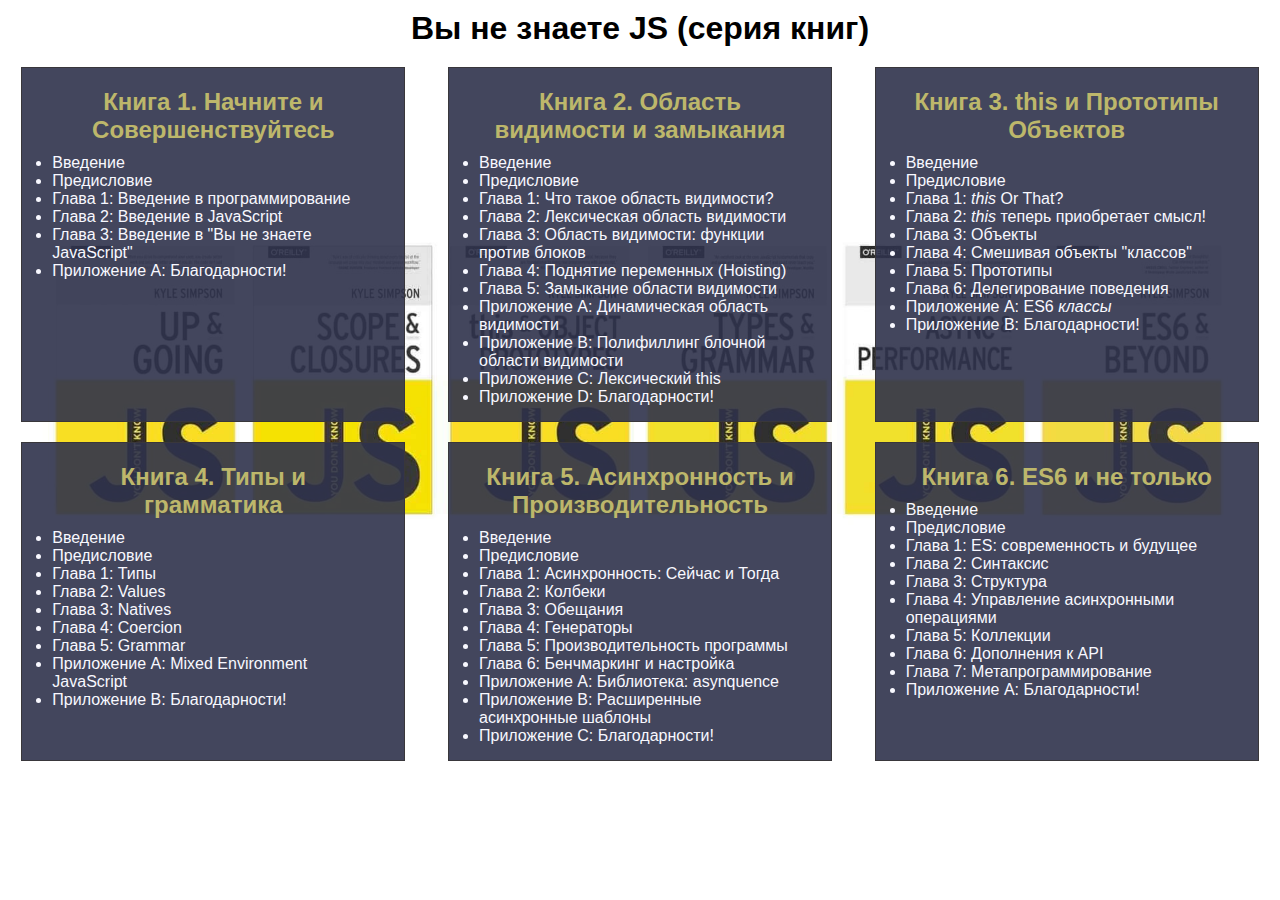
<file: 7/index.html>
<!doctype html>
<html lang="ru">
<head>
    <meta charset="UTF-8">
    <meta name="viewport"
          content="width=device-width, user-scalable=no, initial-scale=1.0, maximum-scale=1.0, minimum-scale=1.0">
    <meta http-equiv="X-UA-Compatible" content="ie=edge">
    <link rel="stylesheet" href="style.css">
    <title>You don't know js</title>
    <script src="app.js" defer></script>
</head>
<body>
<h1>Вы не знаете JS (серия книг)</h1>
<aside class="books">
    <div class="book">
        <h2>
            <a href="https://github.com/azat-io/you-dont-know-js-ru/blob/master/up%20%26%20going/README.md#%D0%92%D1%8B-%D0%BD%D0%B5-%D0%B7%D0%BD%D0%B0%D0%B5%D1%82%D0%B5-js-%D0%9D%D0%B0%D1%87%D0%BD%D0%B8%D1%82%D0%B5-%D0%B8-%D0%A1%D0%BE%D0%B2%D0%B5%D1%80%D1%88%D0%B5%D0%BD%D1%81%D1%82%D0%B2%D1%83%D0%B9%D1%82%D0%B5%D1%81%D1%8C"
               target="_blank">Книга 1. Начните и Совершенствуйтесь</a></h2>
        <ul>
            <li>Введение</li>
            <li>Предисловие</li>
            <li>Глава 1: Введение в программирование</li>
            <li>Глава 2: Введение в JavaScript</li>
            <li>Глава 3: Введение в "Вы не знаете JavaScript"</li>
            <li>Приложение A: Благодарности!</li>
        </ul>
    </div>
    <div class="book">
        <h2>
            <a href="https://github.com/azat-io/you-dont-know-js-ru/blob/master/scope%20%26%20closures/README.md#%D0%92%D1%8B-%D0%BD%D0%B5-%D0%B7%D0%BD%D0%B0%D0%B5%D1%82%D0%B5-js-%D0%9E%D0%B1%D0%BB%D0%B0%D1%81%D1%82%D1%8C-%D0%B2%D0%B8%D0%B4%D0%B8%D0%BC%D0%BE%D1%81%D1%82%D0%B8-%D0%B8-%D0%B7%D0%B0%D0%BC%D1%8B%D0%BA%D0%B0%D0%BD%D0%B8%D1%8F"
               target="_blank"> Книга 2. Область видимости и замыкания</a></h2>
        <ul>
            <li>Введение</li>
            <li>Предисловие</li>
            <li>Приложение C: Лексический this</li>
            <li>Глава 1: Что такое область видимости?</li>
            <li>Глава 4: Поднятие переменных (Hoisting)</li>
            <li>Глава 5: Замыкание области видимости</li>
            <li>Глава 2: Лексическая область видимости</li>
            <li>Приложение A: Динамическая область видимости</li>
            <li>Глава 3: Область видимости: функции против блоков</li>
            <li>Приложение B: Полифиллинг блочной области видимости</li>
            <li>Приложение D: Благодарности!</li>
        </ul>
    </div>
    <div class="book">
        <h2>
            <a href="https://github.com/azat-io/you-dont-know-js-ru/blob/master/this%20%26%20object%20prototypes/README.md#you-dont-know-js-this--object-prototypes"
               target="_blank">Книга 3. this и Прототипы Объектов</a></h2>
        <ul>
            <li>Введение</li>
            <li>Предисловие</li>
            <li>Глава 1: <em>this</em> Or That?</li>
            <li>Глава 2: <em>this</em> теперь приобретает смысл!</li>
            <li>Глава 3: Объекты</li>
            <li>Глава 4: Смешивая объекты "классов"</li>
            <li>Глава 5: Прототипы</li>
            <li>Глава 6: Делегирование поведения</li>
            <li>Приложение A: ES6 <em>классы</em></li>
            <li>Приложение B: Благодарности!</li>
        </ul>
    </div>
    <div class="book">
        <h2>
            <a href="https://github.com/azat-io/you-dont-know-js-ru/blob/master/types%20%26%20grammar/README.md#you-dont-know-js-types--grammar"
               target="_blank">Книга 4. Типы и грамматика</a></h2>
        <ul>
            <li>Введение</li>
            <li>Предисловие</li>
            <li>Глава 1: Типы</li>
            <li>Глава 2: Values</li>
            <li>Глава 3: Natives</li>
            <li>Глава 4: Coercion</li>
            <li>Глава 5: Grammar</li>
            <li>Приложение A: Mixed Environment JavaScript</li>
            <li>Приложение B: Благодарности!</li>
        </ul>
    </div>
    <div class="book">
        <h2>
            <a href="https://github.com/azat-io/you-dont-know-js-ru/blob/master/async%20%26%20performance/README.md#you-dont-know-js-async--performance"
               target="_blank">Книга 5. Асинхронность и Производительность</a></h2>
        <ul>
            <li>Введение</li>
            <li>Предисловие</li>
            <li>Глава 4: Генераторы</li>
            <li>Глава 2: Колбеки</li>
            <li>Глава 3: Обещания</li>
            <li>Приложение A: Библиотека: asynquence</li>
            <li>Глава 5: Производительность программы</li>
            <li>Глава 6: Бенчмаркинг и настройка</li>
            <li>Приложение B: Расширенные асинхронные шаблоны</li>
            <li>Глава 1: Асинхронность: Сейчас и Тогда</li>
            <li>Приложение C: Благодарности!</li>
        </ul>
    </div>
    <div class="book">
        <h2>
            <a href="https://github.com/azat-io/you-dont-know-js-ru/blob/master/es6%20%26%20beyond/README.md#you-dont-know-js-es6--beyond"
               target="_blank">Книга 6. ES6 и не только</a></h2>
        <ul>
            <li>Введение</li>
            <li>Предисловие</li>
            <li>Глава 1: ES: современность и будущее</li>
            <li>Глава 2: Синтаксис</li>
            <li>Глава 3: Структура</li>
            <li>Глава 4: Управление асинхронными операциями</li>
            <li>Глава 5: Коллекции</li>
            <li>Глава 6: Дополнения к API</li>
            <li>Глава 7: Метапрограммирование</li>
            <li>Приложение A: Благодарности!</li>
        </ul>
    </div>
</aside>
</body>
</html>
</file>
<file: 7/style.css>
* {
  -webkit-box-sizing: border-box;
  box-sizing: border-box;
  margin: 0;
  padding: 0;
  outline: 0;
  font-family: sans-serif;
}

a {
  text-decoration: none;
}

a:visited {
  text-decoration: none;
}

a:hover {
  text-decoration: none;
}

a:focus {
  text-decoration: none;
}

a:active {
  text-decoration: none;
}

body {
  position: relative;
  background-image: url(./image/you-dont-know-js.jpg);
  background-size: cover;
  background-position: center;
  background-repeat: no-repeat;
  z-index: 1;
}

h1, h2 {
  text-align: center;
  margin: 10px 0;
}

.books {
  margin: 0 auto;
  display: flex;
  flex-wrap: wrap;
  justify-content: space-around;
  max-width: 1300px;
}

h2 > a {
  color: darkkhaki;
}

.book {
  position: relative;
  flex-basis: 30%;
  margin: 10px;
  padding: 10px 30px 15px;
  border: 1px solid #39373B;
  color: ghostwhite;
}

.book:before {
  content: "";
  display: block;
  position: absolute;
  left: 0;
  top: 0;
  width: 100%;
  height: 100%;
  background-color: rgba(47, 50, 75, 0.90);
  z-index: -1;
}


@-webkit-keyframes blink {
  100% { color: rgba(34, 34, 34, 0); }
}
@keyframes blink {
  100% { color: rgba(34, 34, 34, 0); }
}
</file>
